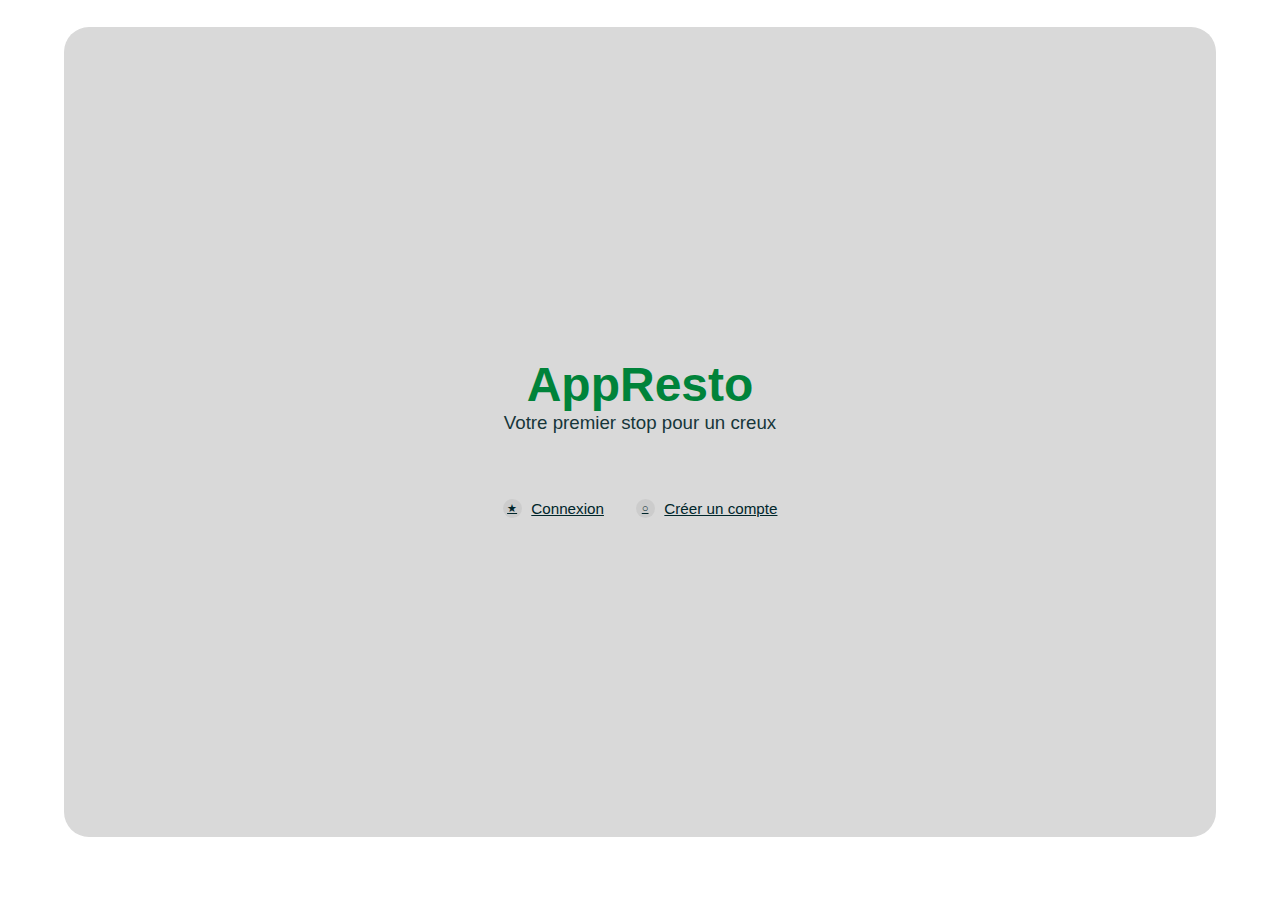
<file: Lot 2/index.html>
<!DOCTYPE html>
<html lang="en">
<head>
    <meta charset="UTF-8">
    <meta name="viewport" content="width=device-width, initial-scale=1.0">
    <title>AppResto</title>
    <link rel="stylesheet" href="css/styles.css">
</head>
<body class="slide-in-blurred-top">
 <div class="HeroCard">
        <div class="LandingText">
        <h1>AppResto</h1>
        <h3>Votre premier stop pour un creux</h3>
        </div>
        <div class="HeroActions">
            <a class="nav-item" href="Connexion.html" role="button" aria-label="Aller à la page de connexion"><span class="icon-circle">★</span>Connexion</a>
            <a class="nav-item" href="CreateAccount.html" role="button" aria-label="Créer un compte"><span class="icon-circle">○</span>Créer un compte</a>
        </div>
    </div>
</body>
</html>
</file>
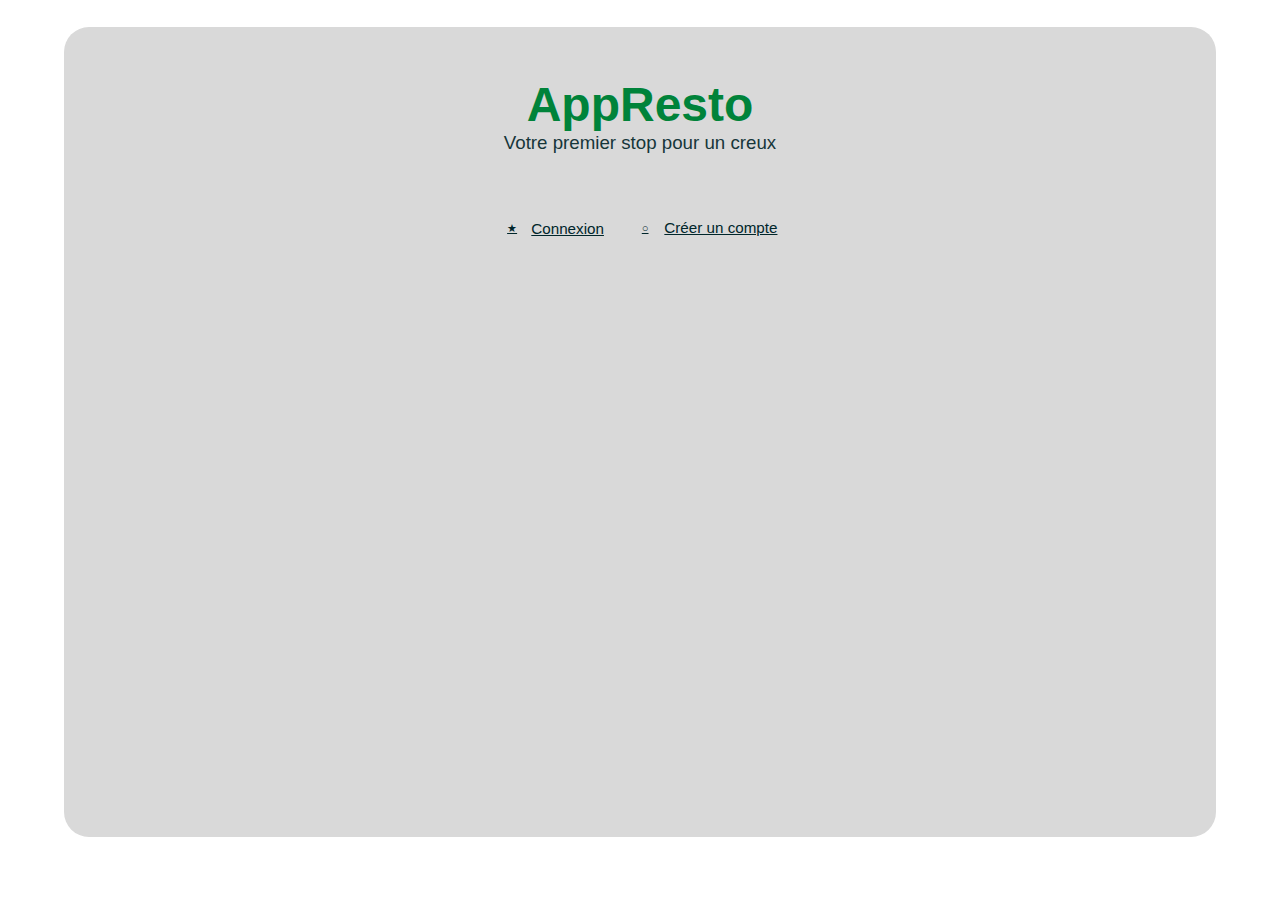
<file: Lot 3/index.html>
<!DOCTYPE html>
<html lang="en">
<head>
    <meta charset="UTF-8">
    <meta name="viewport" content="width=device-width, initial-scale=1.0">
    <title>Document</title>
    <link rel="stylesheet" href="css/styles.css">
</head>
<body> 
 <div class="HeroCard">
        <div class="LandingText">
        <h1>AppResto</h1>
        <h3>Votre premier stop pour un creux</h3>
        </div>
        <div class="HeroActions">
            <a class="nav-item" href="Connexion.html" role="button" aria-label="Aller à la page de connexion"><span class="icon-circle">★</span>Connexion</a>
            <a class="nav-item" href="CreateAccount.html" role="button" aria-label="Créer un compte"><span class="icon-circle">○</span>Créer un compte</a>
        </div>
    </div>
</body>
</html>
</file>
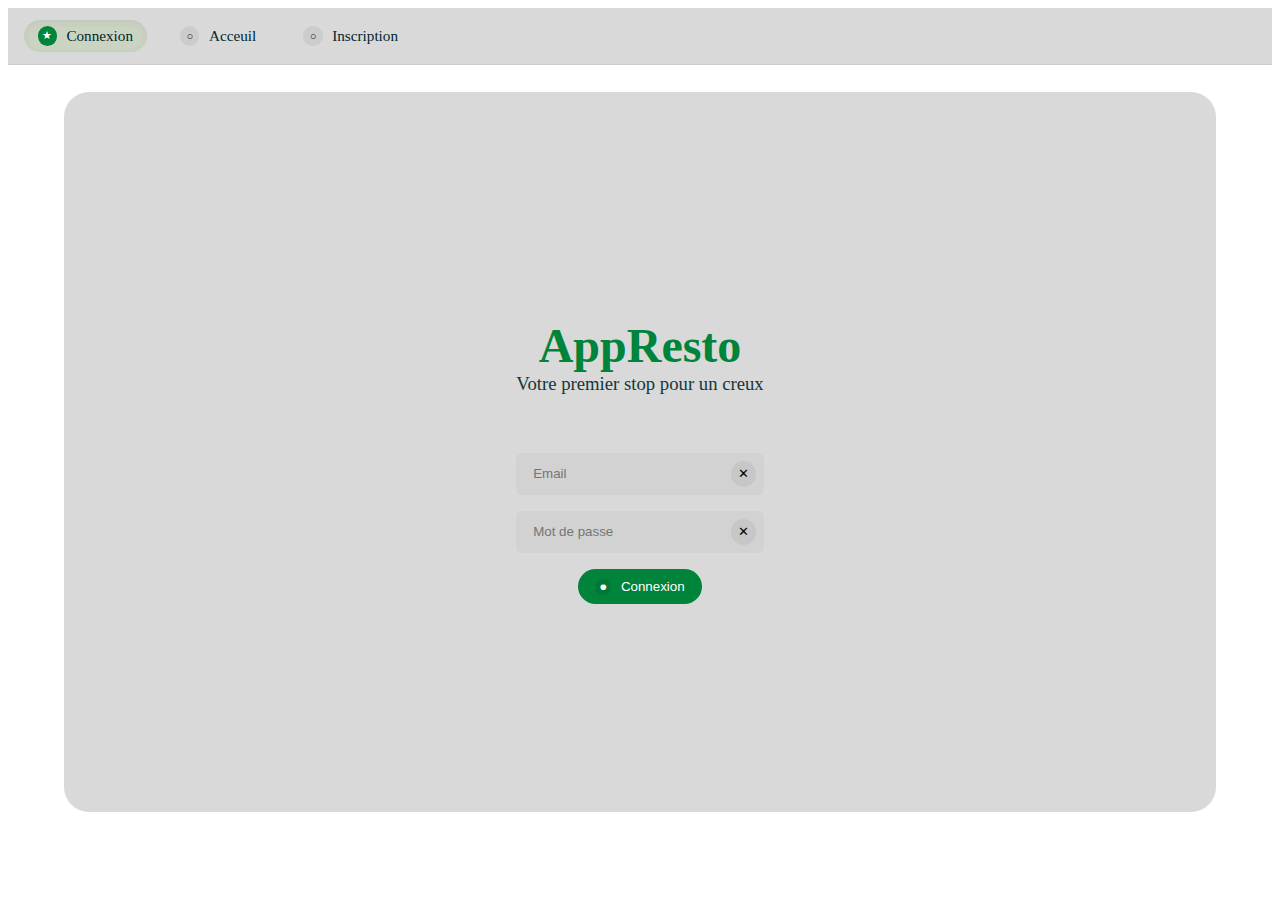
<file: Connexion.html>
<!DOCTYPE html>
<html lang="en">
<head>
    <meta charset="UTF-8">
    <meta name="viewport" content="width=device-width, initial-scale=1.0">
    <title>Document</title>
    <link rel="stylesheet" href="styles.css">
</head>
<body>
    <nav>
        <div class="nav-item active" onclick="location.href='connexion.html'"><span class="icon-circle">★</span>Connexion</div>
        <div class="nav-item" onclick="location.href='index.html'"><span class="icon-circle">○</span>Acceuil</div>
        <div class="nav-item" onclick="location.href='inscription.html'"><span class="icon-circle">○</span>Inscription</div>
    </nav>
    <div class="HeroCard">
        <div class="LandingText">
        <h1>AppResto</h1>
        <h3>Votre premier stop pour un creux</h3>
        </div>
        <div>
            <form class="connect-form" action="Send">
                <fieldset style="border:0;padding:0;display:flex;flex-direction:column;align-items:center;gap:1rem">
                    <div class="input-box">
                        <input type="email" id="email" name="email" placeholder="Email" required>
                        <span class="input-icon">✕</span>
                    </div>
                    <div class="input-box">
                        <input type="password" id="password" name="password" placeholder="Mot de passe" required>
                        <span class="input-icon">✕</span>
                    </div>
                    <button type="submit" class="primary-btn"><span class="btn-icon">●</span>Connexion</button>
                </fieldset>
            </form>
        </div>
    </div>
</body>
</html>
</file>
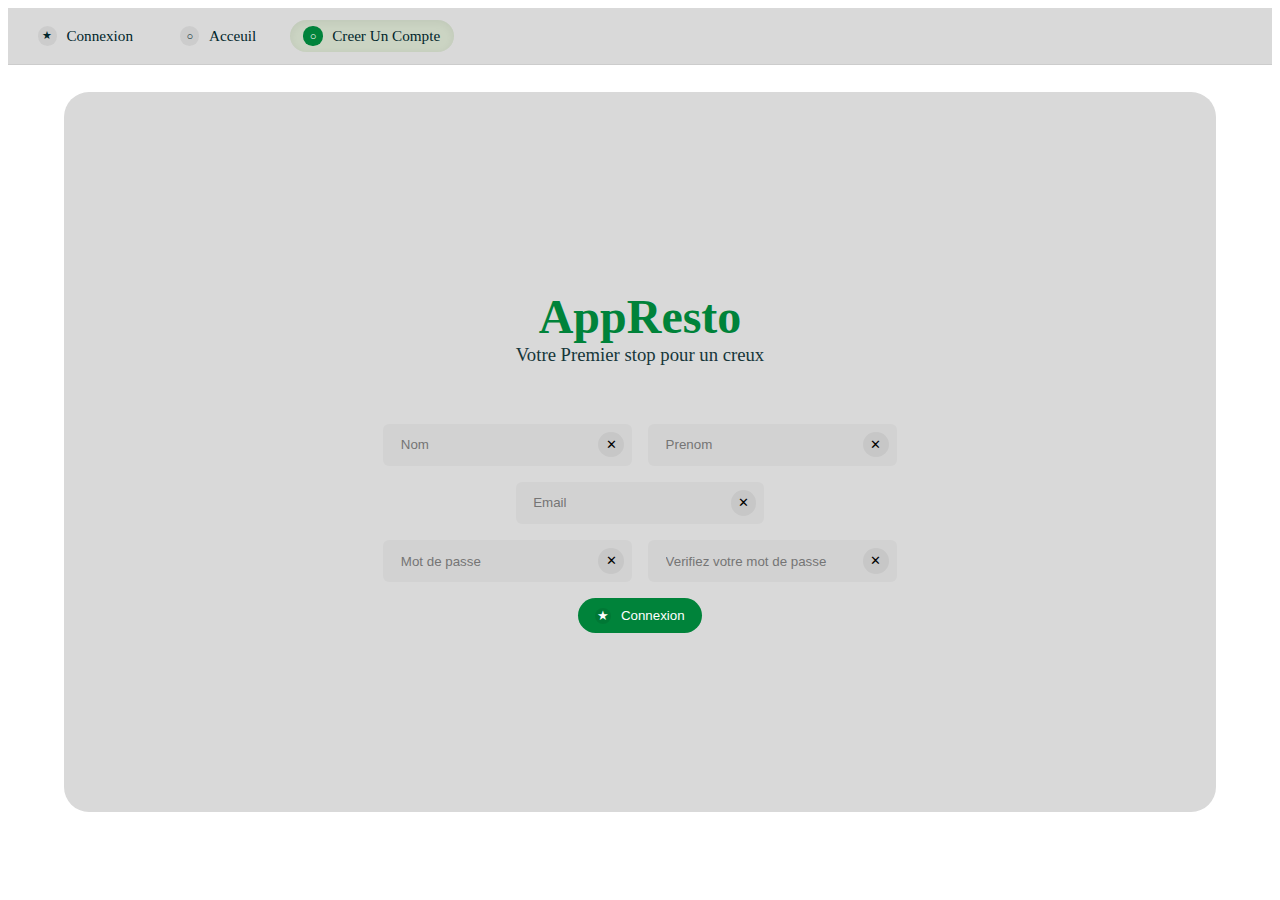
<file: CreateAccount.html>
<!DOCTYPE html>
<html lang="en">
<head>
    <meta charset="UTF-8">
    <meta name="viewport" content="width=device-width, initial-scale=1.0">
    <title>Créer un compte - AppResto</title>
    <link rel="stylesheet" href="styles.css">
</head>
<body>
    <nav>
        <div class="nav-item" onclick="location.href='connexion.html'"><span class="icon-circle">★</span>Connexion</div>
        <div class="nav-item" onclick="location.href='index.html'"><span class="icon-circle">○</span>Acceuil</div>
        <div class="nav-item active" onclick="location.href='CreateAccount.html'"><span class="icon-circle">○</span>Creer Un Compte</div>
    </nav>

    <div class="HeroCard">
        <div class="LandingText">
            <h1>AppResto</h1>
            <h3>Votre Premier stop pour un creux</h3>
        </div>

        <form class="connect-form" action="#" method="post">
            <fieldset style="border:0;padding:0;display:flex;flex-direction:column;align-items:center;gap:1rem">
                <div style="display:flex;gap:1rem">
                    <div class="input-box">
                        <input type="text" name="nom" placeholder="Nom" required>
                        <span class="input-icon">✕</span>
                    </div>
                    <div class="input-box">
                        <input type="text" name="prenom" placeholder="Prenom" required>
                        <span class="input-icon">✕</span>
                    </div>
                </div>

                <div class="input-box">
                    <input type="email" name="email" placeholder="Email" required>
                    <span class="input-icon">✕</span>
                </div>

                <div style="display:flex;gap:1rem">
                    <div class="input-box">
                        <input type="password" name="password" placeholder="Mot de passe" required>
                        <span class="input-icon">✕</span>
                    </div>
                    <div class="input-box">
                        <input type="password" name="password2" placeholder="Verifiez votre mot de passe" required>
                        <span class="input-icon">✕</span>
                    </div>
                </div>

                <button type="submit" class="primary-btn"><span class="btn-icon">★</span>Connexion</button>
            </fieldset>
        </form>

    </div>
</body>
</html>
</file>
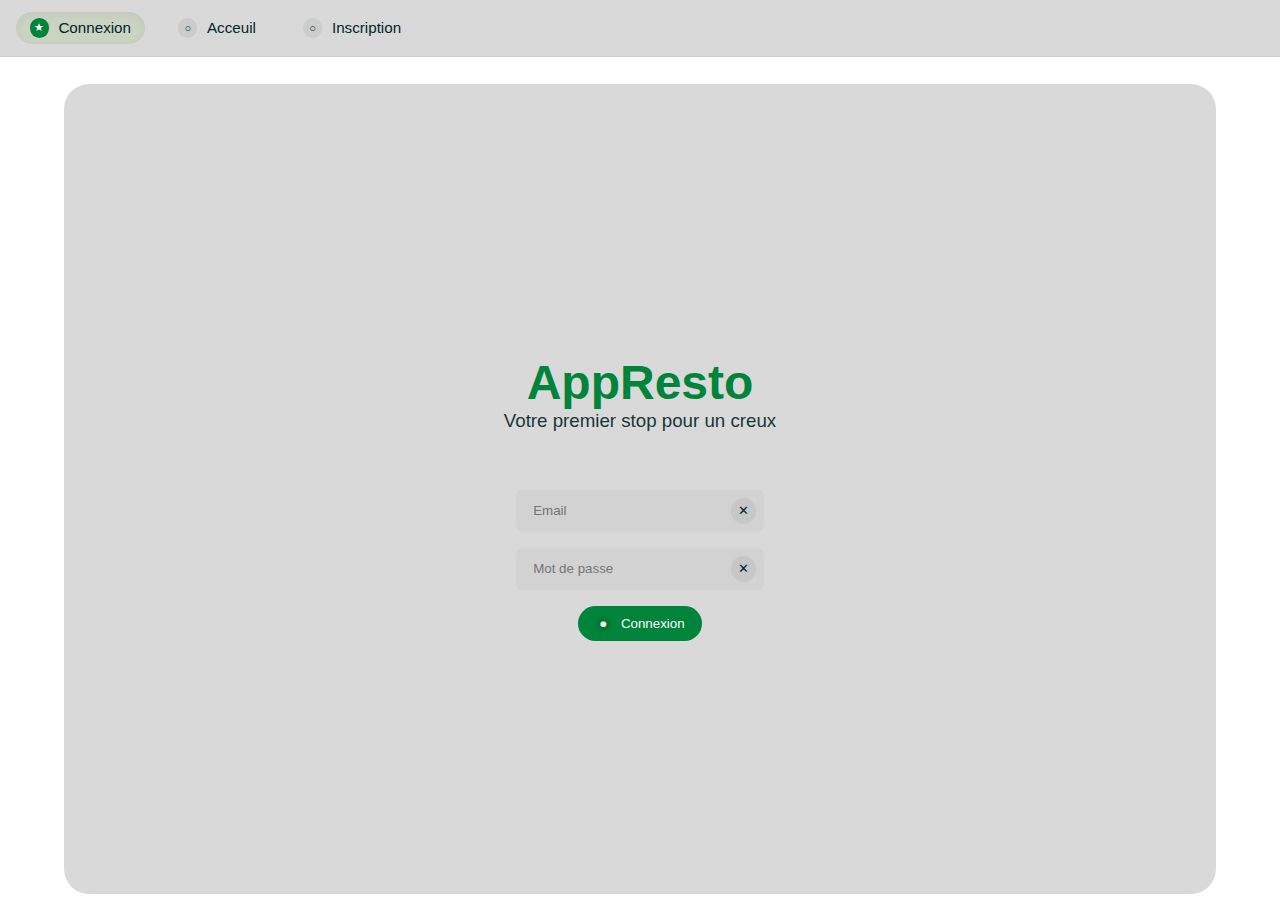
<file: Lot 2/Connexion.html>
<!DOCTYPE html>
<html lang="en">
<head>
    <meta charset="UTF-8">
    <meta name="viewport" content="width=device-width, initial-scale=1.0">
    <title>Connexion - AppResto</title>
    <link rel="stylesheet" href="css/styles.css">
</head>
<body class="slide-in-blurred-top">
    <nav>
        <div class="nav-item active" onclick="location.href='connexion.html'"><span class="icon-circle">★</span>Connexion</div>
        <div class="nav-item" onclick="location.href='index.html'"><span class="icon-circle">○</span>Acceuil</div>
        <div class="nav-item" onclick="location.href='inscription.html'"><span class="icon-circle">○</span>Inscription</div>
    </nav>
    <div class="HeroCard">
        <div class="LandingText">
        <h1>AppResto</h1>
        <h3>Votre premier stop pour un creux</h3>
        </div>
        <div>
            <form class="connect-form" action="Send">
                <fieldset style="border:0;padding:0;display:flex;flex-direction:column;align-items:center;gap:1rem">
                    <div class="input-box">
                        <input type="email" id="email" name="email" placeholder="Email" required>
                        <span class="input-icon">✕</span>
                    </div>
                    <div class="input-box">
                        <input type="password" id="password" name="password" placeholder="Mot de passe" required>
                        <span class="input-icon">✕</span>
                    </div>
                    <button type="submit" class="primary-btn"><span class="btn-icon">●</span>Connexion</button>
                </fieldset>
            </form>
        </div>
    </div>
</body>
</html>
</file>
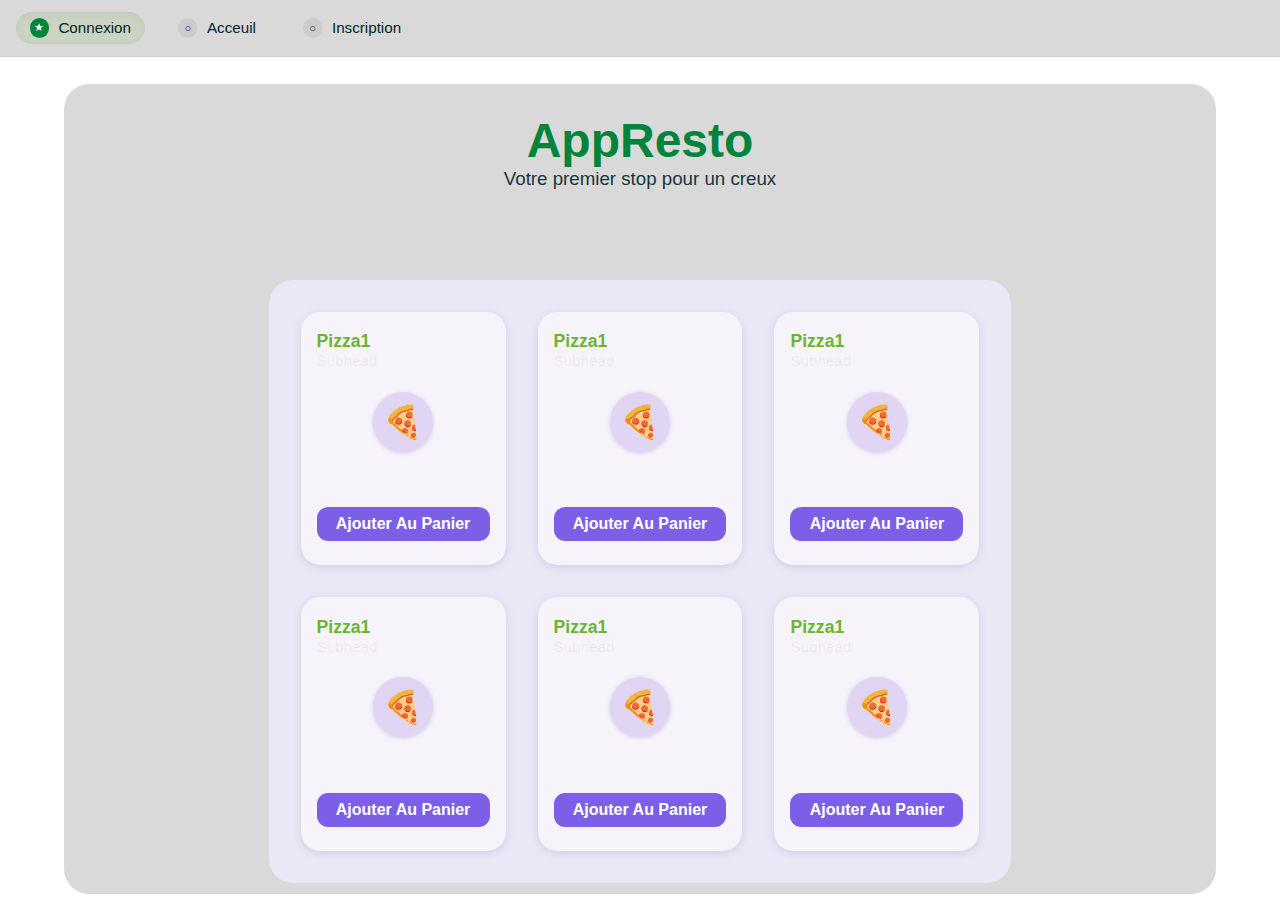
<file: Lot 2/productlist.html>
<!DOCTYPE html>
<html lang="fr">
<head>
    <meta charset="UTF-8">
    <meta name="viewport" content="width=device-width, initial-scale=1.0">
    <title>Liste des produits - AppResto</title>
    <link rel="stylesheet" href="css/styles.css">
</head>
<body class="slide-in-blurred-top">
    <nav>
        <div class="nav-item active" onclick="location.href='connexion.html'"><span class="icon-circle">★</span>Connexion</div>
        <div class="nav-item" onclick="location.href='index.html'"><span class="icon-circle">○</span>Acceuil</div>
        <div class="nav-item" onclick="location.href='inscription.html'"><span class="icon-circle">○</span>Inscription</div>
    </nav>
    <div class="HeroCard">
        <div class="LandingText">
        <h1>AppResto</h1>
        <h3>Votre premier stop pour un creux</h3>
        </div>
        <div class="product-grid">
            <div class="product-card">
                <div class="product-header">
                    <span class="product-title">Pizza1</span>
                    <span class="product-subhead">Subhead</span>
                </div>
                <div class="product-image-placeholder">
                    <!-- Placeholder for image -->
                    <span>🍕</span>
                </div>
                <button class="add-to-cart">Ajouter Au Panier</button>
            </div>
            <div class="product-card">
                <div class="product-header">
                    <span class="product-title">Pizza1</span>
                    <span class="product-subhead">Subhead</span>
                </div>
                <div class="product-image-placeholder">
                    <span>🍕</span>
                </div>
                <button class="add-to-cart">Ajouter Au Panier</button>
            </div>
            <div class="product-card">
                <div class="product-header">
                    <span class="product-title">Pizza1</span>
                    <span class="product-subhead">Subhead</span>
                </div>
                <div class="product-image-placeholder">
                    <span>🍕</span>
                </div>
                <button class="add-to-cart">Ajouter Au Panier</button>
            </div>
            <div class="product-card">
                <div class="product-header">
                    <span class="product-title">Pizza1</span>
                    <span class="product-subhead">Subhead</span>
                </div>
                <div class="product-image-placeholder">
                    <span>🍕</span>
                </div>
                <button class="add-to-cart">Ajouter Au Panier</button>
            </div>
            <div class="product-card">
                <div class="product-header">
                    <span class="product-title">Pizza1</span>
                    <span class="product-subhead">Subhead</span>
                </div>
                <div class="product-image-placeholder">
                    <span>🍕</span>
                </div>
                <button class="add-to-cart">Ajouter Au Panier</button>
            </div>
            <div class="product-card">
                <div class="product-header">
                    <span class="product-title">Pizza1</span>
                    <span class="product-subhead">Subhead</span>
                </div>
                <div class="product-image-placeholder">
                    <span>🍕</span>
                </div>
                <button class="add-to-cart">Ajouter Au Panier</button>
            </div>
        </div>
    </div>
</body>
</html>
</file>
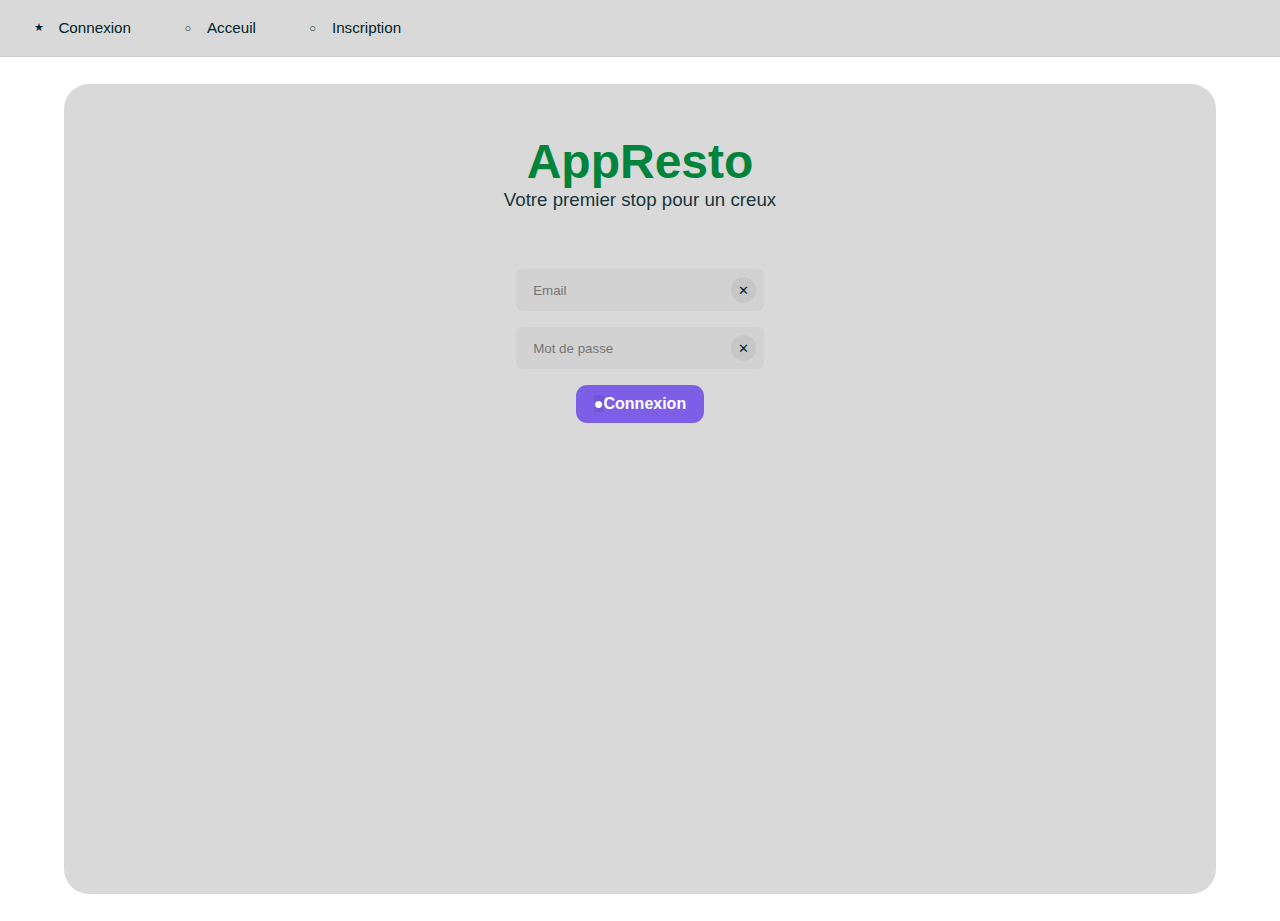
<file: Lot 3/Connexion.html>
<!DOCTYPE html>
<html lang="en">
<head>
    <meta charset="UTF-8">
    <meta name="viewport" content="width=device-width, initial-scale=1.0">
    <title>Connexion - AppResto</title>
    <link rel="stylesheet" href="css/styles.css">
</head>
<body>
    <nav>
        <div class="nav-item active" onclick="location.href='connexion.html'"><span class="icon-circle">★</span>Connexion</div>
        <div class="nav-item" onclick="location.href='index.html'"><span class="icon-circle">○</span>Acceuil</div>
        <div class="nav-item" onclick="location.href='inscription.html'"><span class="icon-circle">○</span>Inscription</div>
    </nav>
    <div class="HeroCard">
        <div class="LandingText">
        <h1>AppResto</h1>
        <h3>Votre premier stop pour un creux</h3>
        </div>
        <div>
            <form class="connect-form" action="Send">
                <fieldset style="border:0;padding:0;display:flex;flex-direction:column;align-items:center;gap:1rem">
                    <div class="input-box">
                        <input type="email" id="email" name="email" placeholder="Email" required>
                        <span class="input-icon">✕</span>
                    </div>
                    <div class="input-box">
                        <input type="password" id="password" name="password" placeholder="Mot de passe" required>
                        <span class="input-icon">✕</span>
                    </div>
                    <button type="submit" class="primary-btn"><span class="btn-icon">●</span>Connexion</button>
                </fieldset>
            </form>
        </div>
    </div>
</body>
</html>
</file>
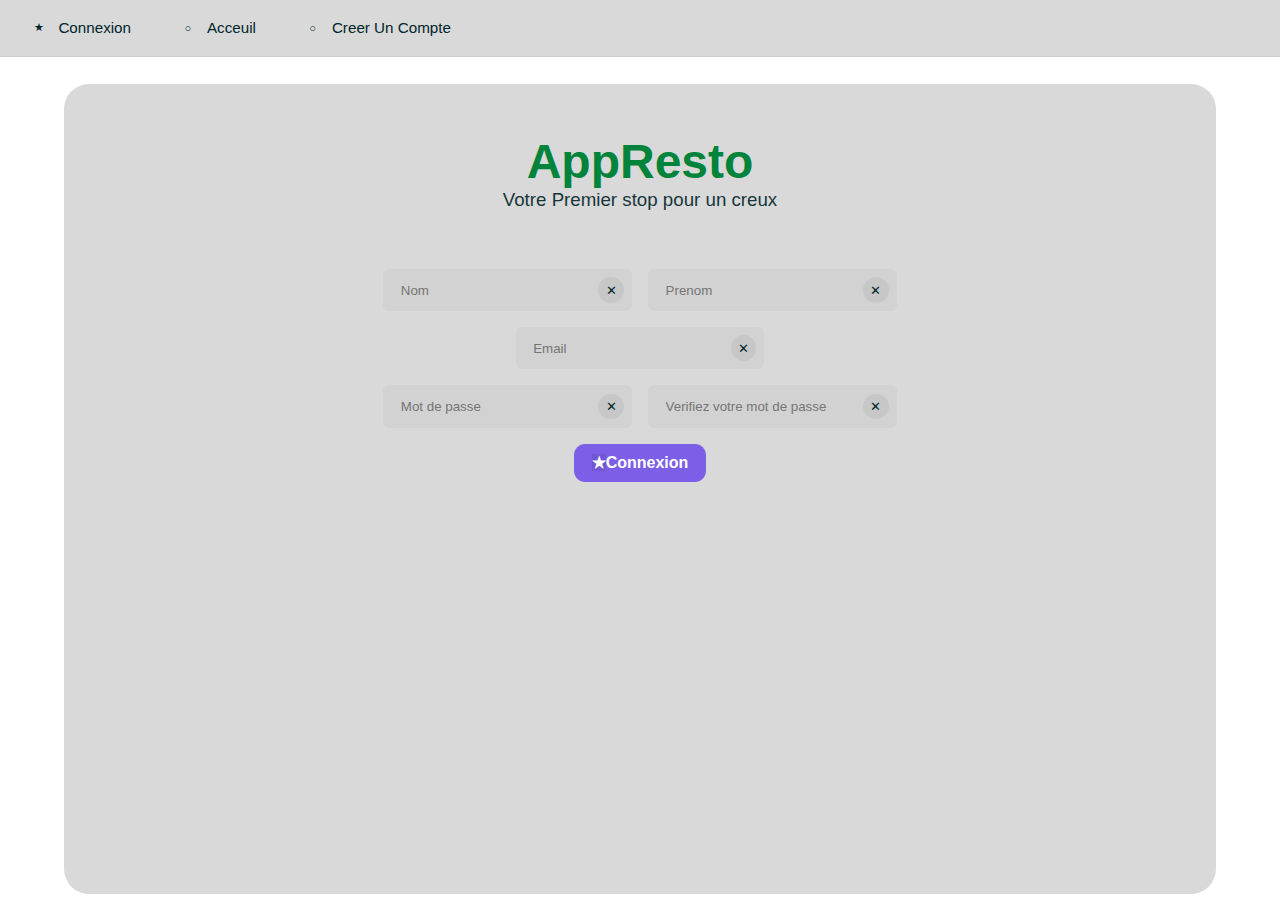
<file: Lot 3/CreateAccount.html>
<!DOCTYPE html>
<html lang="en">
<head>
    <meta charset="UTF-8">
    <meta name="viewport" content="width=device-width, initial-scale=1.0">
    <title>Créer un compte - AppResto</title>
    <link rel="stylesheet" href="css/styles.css">
</head>
<body>
    <nav>
        <div class="nav-item" onclick="location.href='connexion.html'"><span class="icon-circle">★</span>Connexion</div>
        <div class="nav-item" onclick="location.href='index.html'"><span class="icon-circle">○</span>Acceuil</div>
        <div class="nav-item active" onclick="location.href='CreateAccount.html'"><span class="icon-circle">○</span>Creer Un Compte</div>
    </nav>

    <div class="HeroCard">
        <div class="LandingText">
            <h1>AppResto</h1>
            <h3>Votre Premier stop pour un creux</h3>
        </div>

        <form class="connect-form" action="#" method="post">
            <fieldset style="border:0;padding:0;display:flex;flex-direction:column;align-items:center;gap:1rem">
                <div style="display:flex;gap:1rem">
                    <div class="input-box">
                        <input type="text" name="nom" placeholder="Nom" required>
                        <span class="input-icon">✕</span>
                    </div>
                    <div class="input-box">
                        <input type="text" name="prenom" placeholder="Prenom" required>
                        <span class="input-icon">✕</span>
                    </div>
                </div>

                <div class="input-box">
                    <input type="email" name="email" placeholder="Email" required>
                    <span class="input-icon">✕</span>
                </div>

                <div style="display:flex;gap:1rem">
                    <div class="input-box">
                        <input type="password" name="password" placeholder="Mot de passe" required>
                        <span class="input-icon">✕</span>
                    </div>
                    <div class="input-box">
                        <input type="password" name="password2" placeholder="Verifiez votre mot de passe" required>
                        <span class="input-icon">✕</span>
                    </div>
                </div>

                <button type="submit" class="primary-btn"><span class="btn-icon">★</span>Connexion</button>
            </fieldset>
        </form>

    </div>
</body>
</html>
</file>
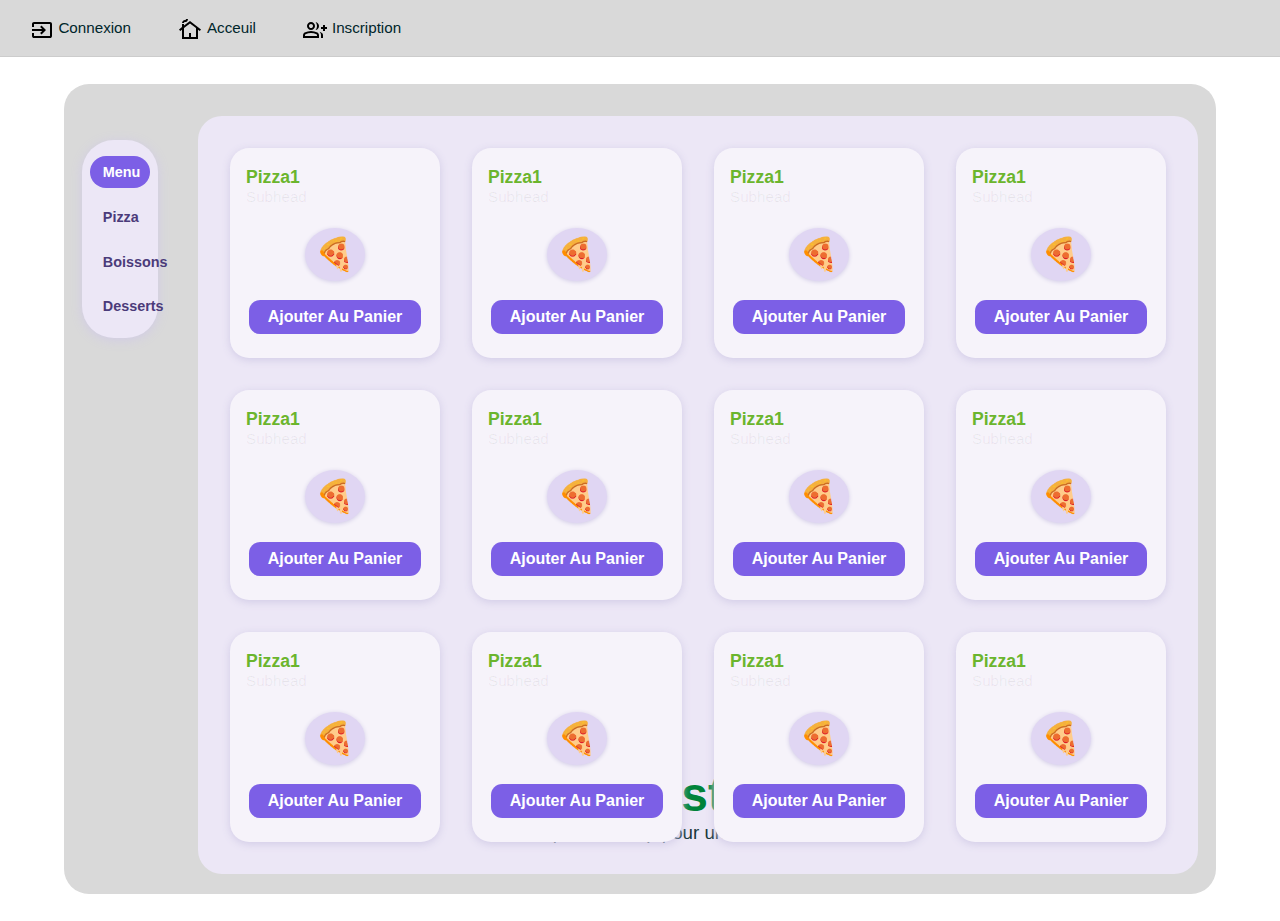
<file: Lot 3/productlist.html>
<!DOCTYPE html>
<html lang="fr">
<head>
    <meta charset="UTF-8">
    <meta name="viewport" content="width=device-width, initial-scale=1.0">
    <title>Liste des produits - AppResto</title>
    <link rel="stylesheet" href="css/styles.css">
</head>
<body class="slide-in-blurred-top">
    <nav>
        <div class="nav-item active" onclick="location.href='connexion.html'"><span class="icon-circle"><img src="img/input_24dp_000000_FILL0_wght400_GRAD0_opsz24.svg"></span>Connexion</div>
        <div class="nav-item" onclick="location.href='index.html'"><span class="icon-circle"><img src="img/cottage_24dp_000000_FILL0_wght400_GRAD0_opsz24.svg"></span>Acceuil</div>
        <div class="nav-item" onclick="location.href='inscription.html'"><span class="icon-circle"><img src="img/group_add_24dp_000000_FILL0_wght400_GRAD0_opsz24.svg"></span>Inscription</div>
    </nav>
    <div class="HeroCard">
        <div class="product-grid-sidebar-wrapper">
            <div class="sidebar-bubble">
                <button class="sidebar-btn active">Menu</button>
                <button class="sidebar-btn">Pizza</button>
                <button class="sidebar-btn">Boissons</button>
                <button class="sidebar-btn">Desserts</button>
            </div>
            <div class="product-grid">
                <div class="product-card">
                    <div class="product-header">
                        <span class="product-title">Pizza1</span>
                        <span class="product-subhead">Subhead</span>
                    </div>
                    <div class="product-image-placeholder">
                        <!-- Placeholder for image -->
                        <span>🍕</span>
                    </div>
                    <button class="add-to-cart">Ajouter Au Panier</button>
                </div>
                <div class="product-card">
                    <div class="product-header">
                        <span class="product-title">Pizza1</span>
                        <span class="product-subhead">Subhead</span>
                    </div>
                    <div class="product-image-placeholder">
                        <!-- Placeholder for image -->
                        <span>🍕</span>
                    </div>
                    <button class="add-to-cart">Ajouter Au Panier</button>
                </div>
                <div class="product-card">
                    <div class="product-header">
                        <span class="product-title">Pizza1</span>
                        <span class="product-subhead">Subhead</span>
                    </div>
                    <div class="product-image-placeholder">
                        <!-- Placeholder for image -->
                        <span>🍕</span>
                    </div>
                    <button class="add-to-cart">Ajouter Au Panier</button>
                </div>
                <div class="product-card">
                    <div class="product-header">
                        <span class="product-title">Pizza1</span>
                        <span class="product-subhead">Subhead</span>
                    </div>
                    <div class="product-image-placeholder">
                        <!-- Placeholder for image -->
                        <span>🍕</span>
                    </div>
                    <button class="add-to-cart">Ajouter Au Panier</button>
                </div>
                <div class="product-card">
                    <div class="product-header">
                        <span class="product-title">Pizza1</span>
                        <span class="product-subhead">Subhead</span>
                    </div>
                    <div class="product-image-placeholder">
                        <!-- Placeholder for image -->
                        <span>🍕</span>
                    </div>
                    <button class="add-to-cart">Ajouter Au Panier</button>
                </div>
                <div class="product-card">
                    <div class="product-header">
                        <span class="product-title">Pizza1</span>
                        <span class="product-subhead">Subhead</span>
                    </div>
                    <div class="product-image-placeholder">
                        <!-- Placeholder for image -->
                        <span>🍕</span>
                    </div>
                    <button class="add-to-cart">Ajouter Au Panier</button>
                </div>
                <div class="product-card">
                    <div class="product-header">
                        <span class="product-title">Pizza1</span>
                        <span class="product-subhead">Subhead</span>
                    </div>
                    <div class="product-image-placeholder">
                        <!-- Placeholder for image -->
                        <span>🍕</span>
                    </div>
                    <button class="add-to-cart">Ajouter Au Panier</button>
                </div>
                <div class="product-card">
                    <div class="product-header">
                        <span class="product-title">Pizza1</span>
                        <span class="product-subhead">Subhead</span>
                    </div>
                    <div class="product-image-placeholder">
                        <span>🍕</span>
                    </div>
                    <button class="add-to-cart">Ajouter Au Panier</button>
                </div>
                <div class="product-card">
                    <div class="product-header">
                        <span class="product-title">Pizza1</span>
                        <span class="product-subhead">Subhead</span>
                    </div>
                    <div class="product-image-placeholder">
                        <span>🍕</span>
                    </div>
                    <button class="add-to-cart">Ajouter Au Panier</button>
                </div>
                <div class="product-card">
                    <div class="product-header">
                        <span class="product-title">Pizza1</span>
                        <span class="product-subhead">Subhead</span>
                    </div>
                    <div class="product-image-placeholder">
                        <span>🍕</span>
                    </div>
                    <button class="add-to-cart">Ajouter Au Panier</button>
                </div>
                <div class="product-card">
                    <div class="product-header">
                        <span class="product-title">Pizza1</span>
                        <span class="product-subhead">Subhead</span>
                    </div>
                    <div class="product-image-placeholder">
                        <span>🍕</span>
                    </div>
                    <button class="add-to-cart">Ajouter Au Panier</button>
                </div>
                <div class="product-card">
                    <div class="product-header">
                        <span class="product-title">Pizza1</span>
                        <span class="product-subhead">Subhead</span>
                    </div>
                    <div class="product-image-placeholder">
                        <span>🍕</span>
                    </div>
                    <button class="add-to-cart">Ajouter Au Panier</button>
                </div>
            </div>
        </div>
        <div class="LandingText">
            <h1>AppResto</h1>
            <h3>Votre premier stop pour un creux</h3>
        </div>
    </div>
</body>
</html>
</file>
<file: Lot 2/css/styles.css>
:root{
    /* page color palette */
    --color-text: #00262B;
    --color-bg: #D9D9D9;
    --color-accent: #00833A;
    --color-accent-2: #6BB52D;

    /* muted tints */
    --muted-1: rgba(0,0,0,0.03);
    --muted-2: rgba(0,0,0,0.05);
    --muted-3: rgba(0,0,0,0.06);
    --muted-4: rgba(0,0,0,0.08);

    /* sizing */
    --radius-sm: 6px;
    --radius-lg: 25px;
    --radius-pill: 999px;
    --gap-sm: .5rem;
    --gap-md: .6rem;
    --gap-lg: 2.5rem;
    --input-width: 180px;
    --btn-padding: .6rem 1.1rem;

    /* shadows */
    --shadow-inset: inset 0 2px 8px rgba(0,0,0,0.06);
}
body{
    margin: 0%;padding: 0;font-family: 'Segoe UI', Tahoma, Geneva, Verdana, sans-serif;color:var(--color-text);-webkit-font-smoothing: antialiased;-moz-osx-font-smoothing: grayscale;
}
.HeroCard{height:90vh;width:90vw;margin:3vh auto;background:var(--color-bg);border-radius:var(--radius-lg);overflow: scroll;scrollbar-width: none; /* Firefox */ -ms-overflow-style: none; /* IE 10+ */}
.LandingText{text-align:center;padding:2vh 2vw}

/* Center content inside HeroCard and style headings */
.HeroCard{display:flex;flex-direction:column;align-items:center;justify-content:center;gap:var(--gap-lg)}

.HeroCard h1{color:var(--color-accent);font-size:3rem;margin:0}
.HeroCard h3{color:#16363A;font-weight:500;margin:0}

/* Form layout inside hero */
.connect-form{display:flex;flex-direction:column;align-items:center;gap:1rem}

.input-box{display:flex;align-items:center;gap:var(--gap-sm);background:var(--muted-1);padding:.35rem .5rem;border-radius:var(--radius-sm)}

.input-box input{border:0;background:transparent;padding:.5rem .6rem;outline:none;width:var(--input-width)}

.input-icon{width:1.6rem;height:1.6rem;border-radius:50%;background:var(--muted-2);display:inline-grid;place-items:center;font-size:.8rem}

.primary-btn{display:inline-flex;align-items:center;gap:var(--gap-md);background:var(--color-accent);color:#fff;padding:var(--btn-padding);border-radius:var(--radius-pill);border:0;cursor:pointer}

.primary-btn .btn-icon{width:1rem;height:1rem;border-radius:50%;background:var(--muted-4);display:inline-grid;place-items:center}
nav{display:flex;gap:1.25rem;align-items:center;padding:.75rem 1rem;background:var(--color-bg);border-bottom:1px solid rgba(0,0,0,.06)}
.nav-item{display:inline-flex;align-items:center;gap:var(--gap-md);padding:.4rem .85rem;border-radius:var(--radius-pill);color:var(--color-text);cursor:pointer;font-size:.95rem}
.nav-item .icon-circle{width:1.2rem;height:1.2rem;border-radius:50%;background:var(--muted-3);display:inline-grid;place-items:center;font-size:.7rem}
.nav-item.active{background:rgba(107,181,45,.12);box-shadow:var(--shadow-inset)}
.nav-item.active .icon-circle{background:var(--color-accent);color:#fff}

/* Grille de produits */
.product-grid {
    display: grid;
    
    grid-template-columns: repeat(3, 1fr);
    gap: 2rem;
    background: #ece7f6;
    padding: 2rem;
    border-radius: 1.5rem;
    margin-top: 2rem;
}

.product-card {
    background: #f6f3fa;
    border-radius: 1.2rem;
    box-shadow: 0 2px 8px #d1cbe6;
    padding: 1.2rem 1rem 1.5rem 1rem;
    display: flex;
    flex-direction: column;
    align-items: center;
    position: relative;
    min-height: 210px;
}

.product-header {
    width: 100%;
    display: flex;
    flex-direction: column;
    align-items: flex-start;
    margin-bottom: 0.7rem;
}
.product-title {
    font-weight: bold;
    font-size: 1.1rem;
    color: var(--color-accent-2);
}
.product-subhead {
    font-size: 0.95rem;
    color: var(--muted-3);
}

.product-image-placeholder {
    width: 60px;
    height: 60px;
    background: #e0d6f3;
    border-radius: 50%;
    display: flex;
    align-items: center;
    justify-content: center;
    font-size: 2rem;
    margin: 0.7rem 0 1.2rem 0;
    box-shadow: 0 1px 4px #d1cbe6;
}

.add-to-cart {
    background: #7c5fe6;
    color: #fff;
    border: none;
    border-radius: 0.7rem;
    padding: 0.5rem 1.2rem;
    font-weight: 600;
    font-size: 1rem;
    cursor: pointer;
    margin-top: auto;
    transition: background 0.2s;
}
.add-to-cart:hover {
    background: #5a3fcf;
}

/* Responsive */
@media (max-width: 900px) {
    .product-grid {
        grid-template-columns: 1fr 1fr;
    }
}
@media (max-width: 600px) {
    .product-grid {
        grid-template-columns: 1fr;
    }
}

.HeroCard::-webkit-scrollbar {
    display: none; /* Chrome, Safari, Opera */
}
/* ----------------------------------------------
 * Generated by Animista on 2025-9-25 11:22:16
 * Licensed under FreeBSD License.
 * See http://animista.net/license for more info. 
 * w: http://animista.net, t: @cssanimista
 * ---------------------------------------------- */

@keyframes slide-in-blurred-top{0%{transform:translateY(-1000px) scaleY(2.5) scaleX(.2);transform-origin:50% 0;filter:blur(40px);opacity:0}100%{transform:translateY(0) scaleY(1) scaleX(1);transform-origin:50% 50%;filter:blur(0);opacity:1}}

.slide-in-blurred-top{animation:slide-in-blurred-top .6s cubic-bezier(.23,1.000,.32,1.000) both}
</file>
<file: Lot 3/css/styles.css>
/* ==================================================
       Design Tokens (CSS Variables)
       -------------------------------------------------- */
    :root {
        /* Page color palette */
        --color-text: #00262B;
        --color-bg: #D9D9D9;
        --color-accent: #00833A;
        --color-accent-2: #6BB52D;
        --color-primary: #7c5fe6;
        --color-primary-hover: #5a3fcf;
        --color-danger: #ff4757;
        --color-success: #2ecc71;
        --color-white: #fff;
        --color-muted-text: #999;
        --color-dark-text: #4b3b7a;
        --color-secondary: #16363A;

        /* Background tints */
        --bg-light-purple: #faf9ff;
        --bg-purple-light: #ece7f6;
        --bg-purple-lighter: #f6f3fa;
        --bg-purple-accent: #e0d6f3;

        /* Muted tints */
        --muted-1: rgba(0, 0, 0, 0.03);
        --muted-2: rgba(0, 0, 0, 0.05);
        --muted-3: rgba(0, 0, 0, 0.06);
        --muted-4: rgba(0, 0, 0, 0.08);
        --muted-5: rgba(0, 0, 0, 0.25);

        /* Sizing */
        --radius-sm: 6px;
        --radius-md: 0.7rem;
        --radius-lg: 25px;
        --radius-xl: 1.2rem;
        --radius-2xl: 1.5rem;
        --radius-3xl: 2rem;
        --radius-pill: 999px;
        --radius-circle: 50%;
        --gap-sm: .5rem;
        --gap-md: .6rem;
        --gap-lg: 2.5rem;
        --input-width: 180px;
        --btn-padding: .6rem 1.1rem;

        /* Shadows */
        --shadow-inset: inset 0 2px 8px rgba(0, 0, 0, 0.06);
        --shadow-light: 0 1px 4px #d1cbe6;
        --shadow-medium: 0 2px 8px #d1cbe6;
        --shadow-card: 0 2px 12px #d1cbe6;
        --shadow-heavy: 0 6px 18px rgba(0, 0, 0, 0.22);
        --shadow-modal: 0 12px 40px rgba(0, 0, 0, 0.22);
        --shadow-notification: 0 4px 12px rgba(0, 0, 0, 0.15);
        --shadow-inset-purple: inset 0 1px 4px #e3dcf7;

        /* Transitions */
        --transition-fast: 0.2s ease;
        --transition-smooth: 220ms ease;
        --transition-bounce: 300ms cubic-bezier(.2, .7, .2, 1);
        --transition-modal: 420ms cubic-bezier(.2, .7, .2, 1);
    }

    /* ==================================================
       Base / Reset
       -------------------------------------------------- */
    body {
        margin: 0%;
        padding: 0;
        font-family: 'Segoe UI', Tahoma, Geneva, Verdana, sans-serif;
        color: var(--color-text);
        -webkit-font-smoothing: antialiased;
        -moz-osx-font-smoothing: grayscale;
        position: relative;
    }

    /* Simple landing text wrapper */
    .LandingText {
        text-align: center;
        padding: 2vh 2vw;
    }

    /* ==================================================
       Hero Card (Landing Section)
       -------------------------------------------------- */
    /* Frame, layout and overflow behavior */
    .HeroCard {
        /* Frame */
        height: 90vh;
        width: 90vw;
        margin: 3vh auto;
        background: var(--color-bg);
        border-radius: var(--radius-lg);
        /* Overflow + hide scrollbars where possible */
        overflow-x: hidden;
        overflow-y: auto;
        scrollbar-width: none; /* Firefox */
        -ms-overflow-style: none; /* IE 10+ */

        /* Layout */
        display: flex;
        flex-direction: column;
        align-items: center;
        gap: var(--gap-lg);
        padding: 2rem 1rem;
        box-sizing: border-box;
    }

    /* Hide scrollbars (WebKit-based browsers) */
    .HeroCard::-webkit-scrollbar {
        display: none; /* Chrome, Safari, Opera */
    }

    .HeroCard h1 {
        color: var(--color-accent);
        font-size: 3rem;
        margin: 0;
    }

    .HeroCard h3 {
        color: var(--color-secondary);
        font-weight: 500;
        margin: 0;
    }

    /* ==================================================
       Shared Button Styles
       -------------------------------------------------- */
    /* Base button with circular icon */
    .btn-with-icon {
        display: inline-flex;
        align-items: center;
        gap: var(--gap-md);
        border-radius: var(--radius-pill);
        border: 0;
        cursor: pointer;
        transition: var(--transition-fast);
    }

    /* Circular icon/badge shared style */
    .icon-circle,
    .input-icon {
        border-radius: var(--radius-circle);
        display: inline-grid;
        place-items: center;
        cursor: pointer;
        user-select: none;
    }

    .input-icon {
        width: 1.6rem;
        height: 1.6rem;
        background: var(--muted-2);
        font-size: .8rem;
        transition: background-color var(--transition-fast), transform 0.1s ease;
    }

    .input-icon:hover {
        background: var(--muted-3);
        transform: scale(1.05);
    }

    .input-icon:active {
        transform: scale(0.95);
    }

    /* Primary action buttons shared style */
    .primary-btn,
    .add-to-cart,
    .checkout-btn {
        background: var(--color-primary);
        color: var(--color-white);
        border: none;
        border-radius: var(--radius-md);
        font-weight: 600;
        font-size: 1rem;
        cursor: pointer;
        transition: background var(--transition-fast);
    }

    .primary-btn:hover,
    .add-to-cart:hover,
    .checkout-btn:hover {
        background: var(--color-primary-hover);
    }

    /* ==================================================
       Form Elements (Login/Connect)
       -------------------------------------------------- */
    .connect-form {
        display: flex;
        flex-direction: column;
        align-items: center;
        gap: 1rem;
    }

    .input-box {
        display: flex;
        align-items: center;
        gap: var(--gap-sm);
        background: var(--muted-1);
        padding: .35rem .5rem;
        border-radius: var(--radius-sm);
    }

    .input-box input {
        border: 0;
        background: transparent;
        padding: .5rem .6rem;
        outline: none;
        width: var(--input-width);
    }

    .primary-btn {
        padding: var(--btn-padding);
    }

    .primary-btn .btn-icon {
        width: 1rem;
        height: 1rem;
        background: var(--muted-4);
    }

    /* ==================================================
       Navigation
       -------------------------------------------------- */
    nav {
        display: flex;
        gap: 1.25rem;
        align-items: center;
        padding: .75rem 1rem;
        background: var(--color-bg);
        border-bottom: 1px solid var(--muted-3);
    }

    .nav-item {
        display: inline-flex;
        align-items: center;
        gap: var(--gap-md);
        padding: .4rem .85rem;
        border-radius: var(--radius-pill);
        color: var(--color-text);
        cursor: pointer;
        font-size: .95rem;
    }

    .nav-item .icon-circle {
        width: 1.2rem;
        height: 1.2rem;
        font-size: .7rem;
    }

    /* ==================================================
       Catalog Layout (Grid + Sidebar)
       -------------------------------------------------- */
    /* Wrapper to place product grid and sidebar side by side */
    .product-grid-sidebar-wrapper {
        display: flex;
        flex-direction: row;
        align-items: flex-start;
        gap: 2.5rem;
        width: 90%;
        justify-content: center;
        flex: 1; /* Allow wrapper to grow within HeroCard */
        min-height: 0; /* Allow shrinking if needed */
    }

    /* Product grid (also acts as a flex item of the wrapper) */
    .product-grid {
        /* flex sizing when inside the wrapper */
        flex: 1 1 0;

        /* grid layout for its children */
        display: grid;
        grid-template-columns: repeat(4, 1fr); /* 4 columns */
        gap: 2rem;
        background: var(--bg-purple-light);
        padding: 2rem;
        border-radius: var(--radius-2xl);
        margin-top: 0; /* Remove margin-top since we have padding on HeroCard */
        max-height: fit-content; /* Allow natural height */
    }

    .product-card {
        background: var(--bg-purple-lighter);
        border-radius: var(--radius-xl);
        box-shadow: var(--shadow-medium);
        padding: 1.2rem 1rem 1.5rem 1rem;
        display: flex;
        flex-direction: column;
        align-items: center;
        position: relative;
        min-height: 210px;
        aspect-ratio: 1; /* Force square aspect ratio */
        width: 100%; /* Take full grid cell width */
        box-sizing: border-box;
    }

    .product-header {
        width: 100%;
        display: flex;
        flex-direction: column;
        align-items: flex-start;
        margin-bottom: 0.7rem;
    }

    .product-title {
        font-weight: bold;
        font-size: 1.1rem;
        color: var(--color-accent-2);
    }

    .product-subhead {
        font-size: 0.95rem;
        color: var(--muted-3);
    }

    .product-image-placeholder {
        width: 60px;
        height: 60px;
        background: var(--bg-purple-accent);
        border-radius: var(--radius-circle);
        display: flex;
        align-items: center;
        justify-content: center;
        font-size: 2rem;
        margin: 0.7rem 0 1.2rem 0;
        box-shadow: var(--shadow-light);
    }

    .product-price {
        font-size: 1.1rem;
        font-weight: bold;
        color: var(--color-accent);
        margin: 0.5rem 0;
        text-align: center;
    }

    .add-to-cart {
        padding: 0.5rem 1.2rem;
        margin-top: auto;
    }

    /* Sidebar bubble (vertical at left) */
    .sidebar-bubble {
        position: static;
        align-self: flex-start;
        margin-top: 1.5rem;
        min-width: 60px; /* Reduced from 120px to 60px (50% less) */
        max-width: 80px; /* Add max-width to keep it compact */
        background: var(--bg-purple-light);
        border-radius: var(--radius-3xl);
        box-shadow: var(--shadow-card);
        padding: 1rem 0.5rem; /* Reduced padding */
        display: flex;
        flex-direction: column;
        gap: 0.8rem; /* Reduced gap */
        z-index: 10;
    }

    .sidebar-btn {
        background: none;
        border: none;
        color: var(--color-dark-text);
        font-size: 0.9rem; /* Reduced font size */
        font-weight: 600;
        border-radius: 1rem;
        padding: 0.5rem 0.8rem; /* Reduced padding */
        cursor: pointer;
        transition: background var(--transition-fast), color var(--transition-fast);
        text-align: center;
        white-space: nowrap; /* Prevent text wrapping */
    }

    .sidebar-btn.active,
    .sidebar-btn:hover {
        background: var(--color-primary);
        color: var(--color-white);
    }

    /* ==================================================
       Responsive Breakpoints
       -------------------------------------------------- */
    @media (max-width: 1200px) {
        .product-grid {
            grid-template-columns: repeat(3, 1fr);
        }
    }

    @media (max-width: 900px) {
        .product-grid-sidebar-wrapper {
            flex-direction: column;
            align-items: stretch;
        }

        .product-grid {
            grid-template-columns: 1fr 1fr;
        }

        .sidebar-bubble {
            flex-direction: row;
            justify-content: center;
            margin: 0 0 1.5rem 0; /* Adjust margin for better spacing */
            width: 100%;
            min-width: auto; /* Reset min-width for mobile */
            max-width: none; /* Reset max-width for mobile */
            border-radius: 1.5rem;
            box-shadow: none;
            padding: 0.7rem 0.5rem;
        }

        .HeroCard {
            width: 95vw; /* Slightly wider on mobile */
            padding: 1rem; /* Less padding on mobile */
        }
    }

    @media (max-width: 600px) {
        .product-grid {
            grid-template-columns: 1fr;
        }
    }

    /* ==================================================
       Animations (via Animista)
       -------------------------------------------------- */
    /* ----------------------------------------------
     * Generated by Animista on 2025-9-25 11:22:16
     * Licensed under FreeBSD License.
     * See http://animista.net/license for more info. 
     * w: http://animista.net, t: @cssanimista
     * ---------------------------------------------- */

    @keyframes slide-in-blurred-top {
        0% {
            transform: translateY(-1000px) scaleY(2.5) scaleX(.2);
            transform-origin: 50% 0;
            filter: blur(40px);
            opacity: 0;
        }
        100% {
            transform: translateY(0) scaleY(1) scaleX(1);
            transform-origin: 50% 50%;
            filter: blur(0);
            opacity: 1;
        }
    }

    .slide-in-blurred-top {
        animation: slide-in-blurred-top .6s cubic-bezier(.23, 1.000, .32, 1.000) both;
    }


    /* ==================================================
       Cart modal (inside HeroCard)
       -------------------------------------------------- */
    .HeroCard {
        position: relative; /* make toggle/backdrop position relative to HeroCard */
    }

    /* Backdrop covers only the HeroCard */
    .cart-backdrop {
        position: absolute;
        inset: 0;
        background: var(--muted-5);
        opacity: 0;
        pointer-events: none;
        transition: opacity var(--transition-smooth);
        border-radius: var(--radius-lg);
        z-index: 15;
    }

    .cart-backdrop.open {
        opacity: 1;
        pointer-events: auto;
    }

    /* Modal container */
    .cart-modal {
        position: absolute;
        width: min(640px, 86%);
        height: min(480px, 70%);
        background: var(--color-white);
        border-radius: 24px;
        box-shadow: var(--shadow-modal);
        /* Start near the bottom-right corner inside the HeroCard */
        bottom: 24px;
        right: 24px;
        transform-origin: bottom right;
        /* Hidden state: tiny and shifted further bottom-right */
        transform: translate(20%, 20%) scale(.2) rotate(-8deg);
        opacity: 0;
        pointer-events: none;
        transition: transform var(--transition-modal), opacity var(--transition-smooth);
        z-index: 20;
        display: flex;
        flex-direction: column;
        overflow: hidden;
    }

    /* Open state: centered within HeroCard */
    .cart-modal.open {
        /* Move to center using translate to roughly center it */
        top: 50%;
        left: 50%;
        bottom: auto;
        right: auto;
        transform: translate(-50%, -50%) scale(1) rotate(0deg);
        opacity: 1;
        pointer-events: auto;
    }

    .cart-modal-header {
        padding: 1rem;
        display: flex;
        align-items: center;
        justify-content: space-between;
        border-bottom: 1px solid var(--muted-3);
        background: var(--bg-light-purple);
    }

    .cart-modal-content {
        padding: 1rem;
        flex: 1;
        overflow: auto;
        background: var(--color-white);
    }

    .cart-modal-footer {
        padding: 1rem;
        border-top: 1px solid var(--muted-3);
        display: flex;
        align-items: center;
        justify-content: space-between;
        gap: 1rem;
        background: var(--bg-light-purple);
    }

    .cart-close {
        border: none;
        background: transparent;
        font-size: 1rem;
        cursor: pointer;
        padding: .25rem .5rem;
    }

    .checkout-btn {
        padding: 0.7rem 1.2rem;
    }

    .cart-item {
        display: flex;
        align-items: center;
        justify-content: space-between;
        padding: .6rem .75rem;
        border-radius: var(--radius-sm);
        background: var(--bg-purple-lighter);
        box-shadow: var(--shadow-inset-purple);
        margin-bottom: var(--gap-sm);
    }

    /* Toggle button inside HeroCard (bottom-right) */
    .cart-toggle {
        position: absolute;
        bottom: 18px;
        right: 18px;
        width: 52px;
        height: 52px;
        border-radius: var(--radius-circle);
        border: none;
        background: var(--color-primary);
        color: var(--color-white);
        font-size: 24px;
        display: grid;
        place-items: center;
        cursor: pointer;
        box-shadow: var(--shadow-heavy);
        z-index: 25;
        transition: transform var(--transition-bounce);
        transform-origin: center;
    }

    .cart-toggle:active {
        transform: scale(.96) rotate(8deg);
    }

    /* Rolling animation class when opening */
    .cart-toggle.roll {
        animation: cart-toggle-roll var(--transition-modal) both;
    }

    @keyframes cart-toggle-roll {
        0% { transform: rotate(0deg) scale(1); }
        60% { transform: rotate(360deg) scale(.9); }
        100% { transform: rotate(540deg) scale(.85); }
    }

    /* Cart item elements */
    .item-count {
        background: var(--color-primary);
        color: var(--color-white);
        border-radius: var(--radius-circle);
        width: 32px;
        height: 32px;
        display: flex;
        align-items: center;
        justify-content: center;
        font-weight: 700;
        font-size: 0.9rem;
        flex-shrink: 0;
    }

    .item-name {
        flex: 1;
        margin: 0 1rem;
        font-weight: 600;
        font-size: 0.95rem;
    }

    .item-price {
        font-weight: 700;
        font-size: 1rem;
        color: var(--color-primary);
        margin-right: 0.5rem;
    }

    .item-remove {
        background: transparent;
        border: none;
        color: var(--color-muted-text);
        font-size: 1.5rem;
        cursor: pointer;
        padding: 0.25rem 0.5rem;
        transition: color var(--transition-fast);
        line-height: 1;
    }

    .item-remove:hover {
        color: var(--color-danger);
    }

    /* Empty cart message */
    .empty-cart-message {
        text-align: center;
        color: var(--color-muted-text);
        padding: 2rem;
        font-style: italic;
    }

    .cart-total {
        font-size: 1.1rem;
    }

    /* Cart badge */
    .cart-badge {
        position: absolute;
        top: -4px;
        right: -4px;
        background: var(--color-danger);
        color: var(--color-white);
        border-radius: var(--radius-circle);
        width: 22px;
        height: 22px;
        display: flex;
        align-items: center;
        justify-content: center;
        font-size: 11px;
        font-weight: bold;
        border: 2px solid var(--color-white);
    }

    /* Cart notification */
    .cart-notification {
        position: fixed;
        top: 20px;
        right: 20px;
        background: var(--color-success);
        color: var(--color-white);
        padding: 12px 20px;
        border-radius: 8px;
        box-shadow: var(--shadow-notification);
        font-weight: 600;
        opacity: 0;
        transform: translateY(-20px);
        transition: all 0.3s ease;
        pointer-events: none;
        z-index: 9999;
    }

    .cart-notification.show {
        opacity: 1;
        transform: translateY(0);
    }

    /* Cart item elements */
    .item-count {
        background: #7c5fe6;
        color: #fff;
        border-radius: 50%;
        width: 32px;
        height: 32px;
        display: flex;
        align-items: center;
        justify-content: center;
        font-weight: 700;
        font-size: 0.9rem;
        flex-shrink: 0;
    }

    .item-name {
        flex: 1;
        margin: 0 1rem;
        font-weight: 600;
        font-size: 0.95rem;
    }

    .item-price {
        font-weight: 700;
        font-size: 1rem;
        color: #7c5fe6;
        margin-right: 0.5rem;
    }

    .item-remove {
        background: transparent;
        border: none;
        color: #999;
        font-size: 1.5rem;
        cursor: pointer;
        padding: 0.25rem 0.5rem;
        transition: color 0.2s;
        line-height: 1;
    }

    .item-remove:hover {
        color: #ff4757;
    }

    /* Empty cart message */
    .empty-cart-message {
        text-align: center;
        color: #999;
        padding: 2rem;
        font-style: italic;
    }

    /* Cart total in footer */
    .cart-modal-footer {
        display: flex;
        align-items: center;
        justify-content: space-between;
        gap: 1rem;
    }

    .cart-total {
        font-size: 1.1rem;
    }

    /* Cart badge */
    .cart-badge {
        position: absolute;
        top: -4px;
        right: -4px;
        background: #ff4757;
        color: #fff;
        border-radius: 50%;
        width: 22px;
        height: 22px;
        display: flex;
        align-items: center;
        justify-content: center;
        font-size: 11px;
        font-weight: bold;
        border: 2px solid #fff;
    }
</file>
<file: styles.css>
:root{
    /* page color palette */
    --color-text: #00262B;
    --color-bg: #D9D9D9;
    --color-accent: #00833A;
    --color-accent-2: #6BB52D;

    /* muted tints */
    --muted-1: rgba(0,0,0,0.03);
    --muted-2: rgba(0,0,0,0.05);
    --muted-3: rgba(0,0,0,0.06);
    --muted-4: rgba(0,0,0,0.08);

    /* sizing */
    --radius-sm: 6px;
    --radius-lg: 25px;
    --radius-pill: 999px;
    --gap-sm: .5rem;
    --gap-md: .6rem;
    --gap-lg: 2.5rem;
    --input-width: 180px;
    --btn-padding: .6rem 1.1rem;

    /* shadows */
    --shadow-inset: inset 0 2px 8px rgba(0,0,0,0.06);
}

.HeroCard{height:80vh;width:90vw;margin:3vh auto;background:var(--color-bg);border-radius:var(--radius-lg)}
.LandingText{text-align:center;padding:2vh 2vw}

/* Center content inside HeroCard and style headings */
.HeroCard{display:flex;flex-direction:column;align-items:center;justify-content:center;gap:var(--gap-lg)}

.HeroCard h1{color:var(--color-accent);font-size:3rem;margin:0}
.HeroCard h3{color:#16363A;font-weight:500;margin:0}

/* Form layout inside hero */
.connect-form{display:flex;flex-direction:column;align-items:center;gap:1rem}

.input-box{display:flex;align-items:center;gap:var(--gap-sm);background:var(--muted-1);padding:.35rem .5rem;border-radius:var(--radius-sm)}

.input-box input{border:0;background:transparent;padding:.5rem .6rem;outline:none;width:var(--input-width)}

.input-icon{width:1.6rem;height:1.6rem;border-radius:50%;background:var(--muted-2);display:inline-grid;place-items:center;font-size:.8rem}

.primary-btn{display:inline-flex;align-items:center;gap:var(--gap-md);background:var(--color-accent);color:#fff;padding:var(--btn-padding);border-radius:var(--radius-pill);border:0;cursor:pointer}

.primary-btn .btn-icon{width:1rem;height:1rem;border-radius:50%;background:var(--muted-4);display:inline-grid;place-items:center}
nav{display:flex;gap:1.25rem;align-items:center;padding:.75rem 1rem;background:var(--color-bg);border-bottom:1px solid rgba(0,0,0,.06)}
.nav-item{display:inline-flex;align-items:center;gap:var(--gap-md);padding:.4rem .85rem;border-radius:var(--radius-pill);color:var(--color-text);cursor:pointer;font-size:.95rem}
.nav-item .icon-circle{width:1.2rem;height:1.2rem;border-radius:50%;background:var(--muted-3);display:inline-grid;place-items:center;font-size:.7rem}
.nav-item.active{background:rgba(107,181,45,.12);box-shadow:var(--shadow-inset)}
.nav-item.active .icon-circle{background:var(--color-accent);color:#fff}
</file>
